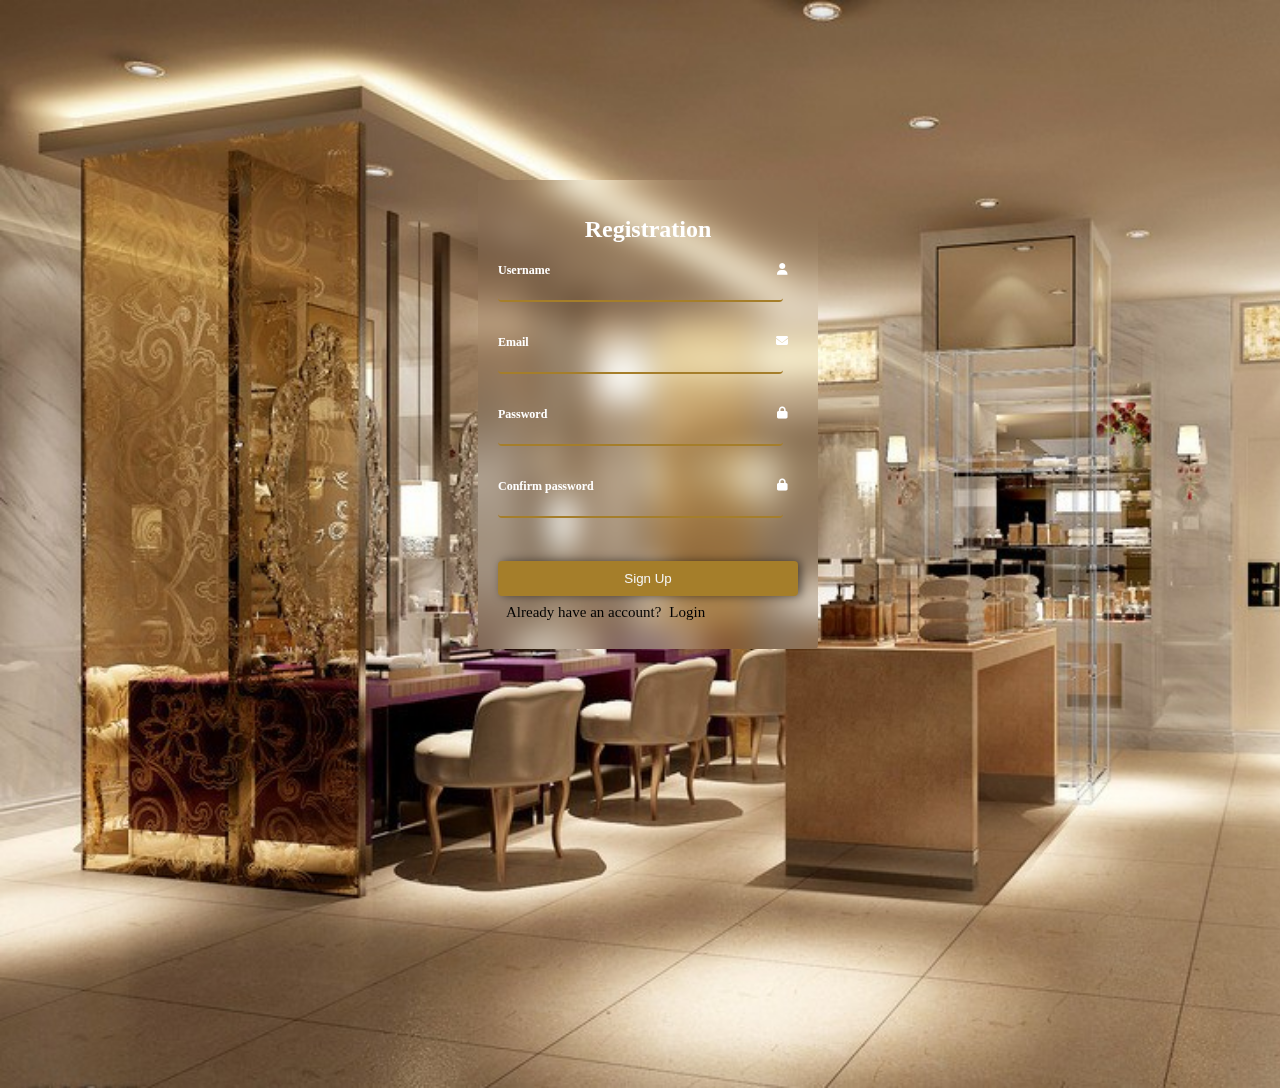
<file: index.html>
<!DOCTYPE html>
<html lang="en">
<head>
    <meta charset="UTF-8">
    <meta http-equiv="X-UA-Compatible" content="IE=edge">
    <meta name="viewport" content="width=device-width, initial-scale=1.0">
    <title>Form Registration</title>
    <link rel="stylesheet" href="style.css">
    <link rel="stylesheet" href="https://cdnjs.cloudflare.com/ajax/libs/font-awesome/6.3.0/css/all.min.css" />
</head>
<body>
    <div class="container">
        <form action="/" id="form" method="GET">
            <h1>Registration</h1>
            <div class="input-control">
                <label for="username">Username</label>
                <i class="fas fa-user"></i>
                <input type="text" id="username" name="username">
                <div class="error"></div>
            </div>
            <div class="input-control">
                <label for="email">Email</label>
                <i class="fas fa-envelope"></i>
                <input type="text" id="email" name="username">
                <div class="error"></div>
            </div>
            <div class="input-control">
                <label for="password">Password</label>
                <i class="fas fa-lock"></i>
                <input type="password" id="password" name="password">
                <div class="error"></div>
            </div>
            <div class="input-control">
                <label for="password">Confirm password</label>
                 <i class="fas fa-lock"></i>
                <input type="password" id="password2" name="password">
                <div class="error"></div>
            </div>
            <button class="btn" onclick="validation()" type="submit">Sign Up</button>
            <div class="group">
                <span>Already have an account?<a href="login.html">Login</a></span>
            </div>
        </form>
        <div class="popup" id="popup">
            <i class="fas fa-check-circle"></i>
            <h2>Thank You!</h2>
            <p>Registration successfull</p>
            <a href="login.html"><button onclick="closeSlide()">OK</button></a>
    </div>
</div>
    <script src="index.js"></script>
</body>
</html>
</file>
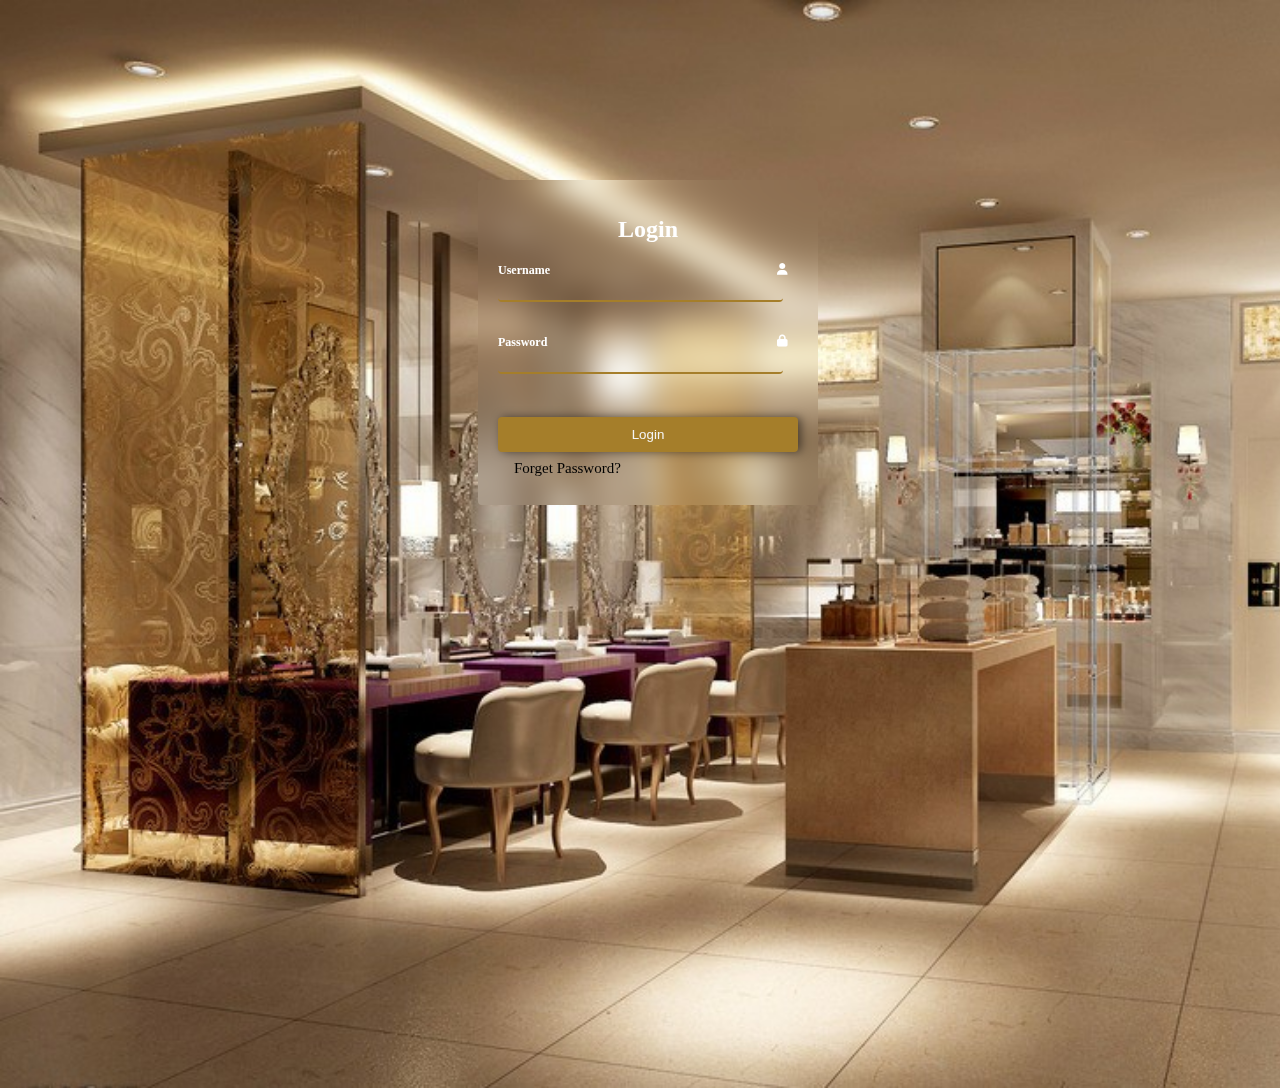
<file: login.html>
<!DOCTYPE html>
<html lang="en">
<head>
    <meta charset="UTF-8">
    <meta http-equiv="X-UA-Compatible" content="IE=edge">
    <meta name="viewport" content="width=device-width, initial-scale=1.0">
    <title>Login In</title>
    <link rel="stylesheet" href="style.css">
    <link rel="stylesheet" href="https://cdnjs.cloudflare.com/ajax/libs/font-awesome/6.3.0/css/all.min.css" />
</head>
<body>
    <div class="container">
        <form action="/" id="form" method="GET">
            <h1>Login</h1>
            <div class="input-control">
                <label for="username">Username</label>
                <i class="fas fa-user"></i>
                <input type="text" id="loginusername" name="username">
                <div class="error"></div>
            </div>
            <div class="input-control">
                <label for="password">Password</label>
                <i class="fas fa-lock"></i>
                <input type="password" id="password" name="password">
                <div class="error"></div>
            </div>
            <button class="btn" onclick="validation()" type="submit">Login</button>
            <div class="group">
                <span><a href="#">Forget Password?</a></span>
            </div>
        </form>        
</div>

<script src="index.js"></script>
</body>
</html>
</file>
<file: style.css>
@import url('https://fonts.googleapis.com/css2?family=Kaisei+Decol:wght@400;500;700&family=Poppins:wght@300;400;500&display=swap');
:root{
    --lg-font: 'Poppins', sans-serif;
    --sm-font: 'Kaisei Decol', serif;
}
body{
    overflow-x: hidden;
    background: url(image/salon2.jpg) no-repeat;
    background-size: cover;
    min-height: 100vh;
    width: 100%;
    /* background: linear-gradient(to right, #642c37,#203a43,#642c37); */
}
#form{
    width: 300px;
    margin: 20vh auto 0 auto;
    padding: 20px;
    border-radius: 4px;
    font-size: 12px;
    backdrop-filter: blur(15px);
    color: #fff;
}
#form h1{
    color: #fff;
    text-align: center;
}
#form button{
    padding: 10px;
    margin-top: 10px;
    width: 100%;
    color: whitesmoke;
    background-color: rgb(165, 126, 42);
    border: none;
    border-radius: 4px;
    box-shadow: 3px 0 10px rgba(0,0,0,.5);
    cursor: pointer;
}
.input-control{
    flex-direction: column;
     /* border-bottom: 2px solid rgb(165, 126, 42);  */
     margin: 20px 0;
}
.input-control input{
    border-bottom: 2px solid rgb(165, 126, 42); 
    border-top:none;
    border-left: none;
    border-right: none;
    border-radius: 4px;
    width: 90%;
    height: 90%;
    display: block;
    font-size: 15px;
    padding: 0px;
    background: transparent;
    outline: none;
    padding:5px 10px 0 5px;
}
.input-control label{
    font-weight: 700;
}

.input-control i{
    position: absolute;
    right: 30px;
    color: #fff;
}
.input-control input :focus{
    outline: 0;
}
.input-control.success input{
    border-color:#09c372;
}
.input-control.error input{
    border-color: #ff3860;
}
.input-control .error{
    color: #ff3860;
    font-size: 15px;
    height: 13px;
}
.group, a{
    text-decoration: none;
    color: #000;
    margin: 8px;
    font-size: 15px;
    font-weight: 500;
}
.group a:hover{
    text-decoration: underline;
}

.popup{
    width: 280px;
    background-color: white;
    border-radius: 6px;
    position: absolute;
    top: 0;
    left: 36%;
    transform: translate(-50%, -50%) sacle (1); 
    transition: transform .4s, top .4s;
     visibility: hidden; 
    text-align: center;
    padding: 0 30px 30px;
    height: 240px;
    color: #000;
    margin-top: 11rem;
}
.popup i{
    color: #00ff00;
    font-size: 50px;
}

.popup button{
    width: 100%;
    background: #00ff00;
    padding: 10px, 0;
    margin-top: 50px;
    border: none;
    outline: none;
    font-size: 18px;
    color: white;
    border-radius: 4px;
    cursor: pointer;
    box-shadow: 0 0 0 2px rgba(0, 0, 0, .1);
}
.popup a{
    color: white;
    text-decoration: none;
    font-weight: 600;
    letter-spacing: 2px;
}
.open-slide{
    top: 50px;
    transform: translate(-3%, -3%) scale(1);
    visibility: visible;
}


/* media query */
@media (max-width:991px) {
 
    .open-slide{
        top: 50px;
        transform: translate(-30%, -30%) scale(1);
        visibility: visible;
    }
     #form{
        width: 300px;
        margin: 20vh auto 0 auto;
        padding: 20px;
        border-radius: 4px;
        font-size: 20px;
        backdrop-filter: blur(10px);
    } 
    .input-control label{
        font-weight: 700;
    }
}
</file>
